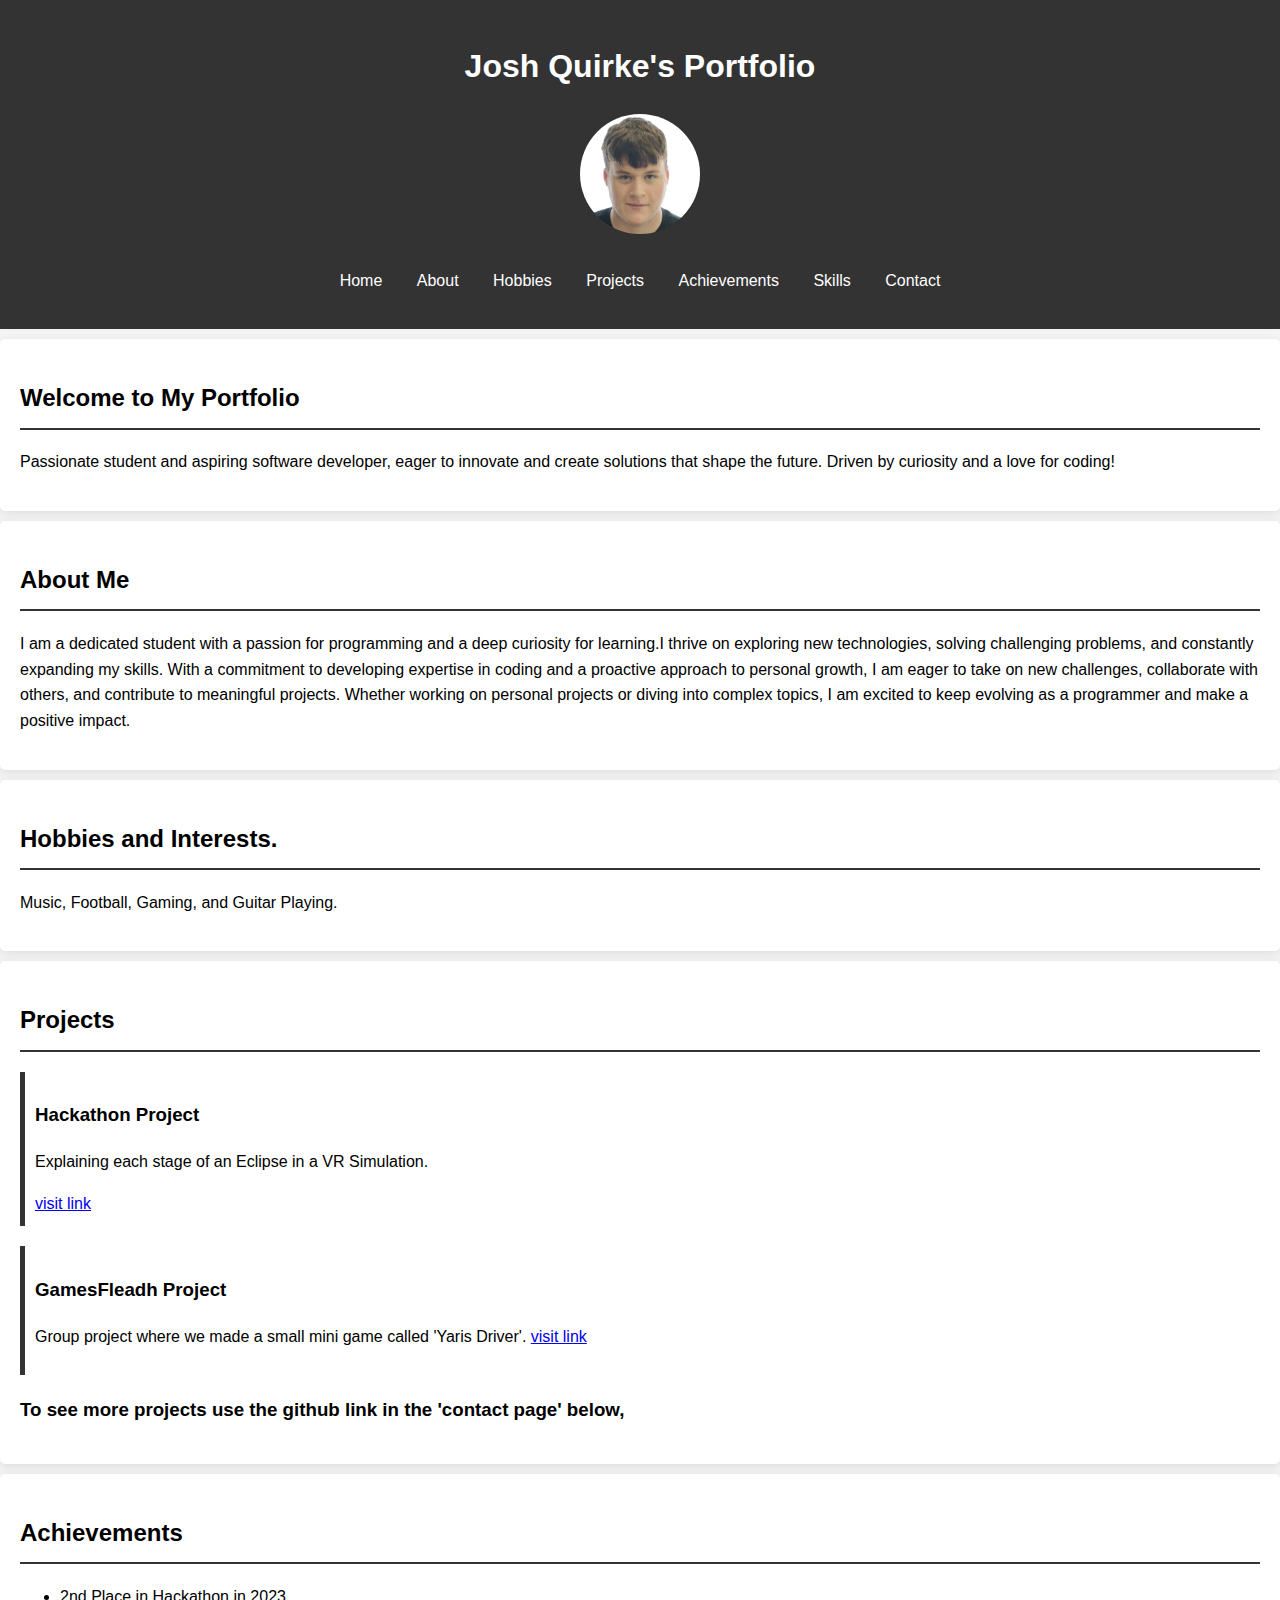
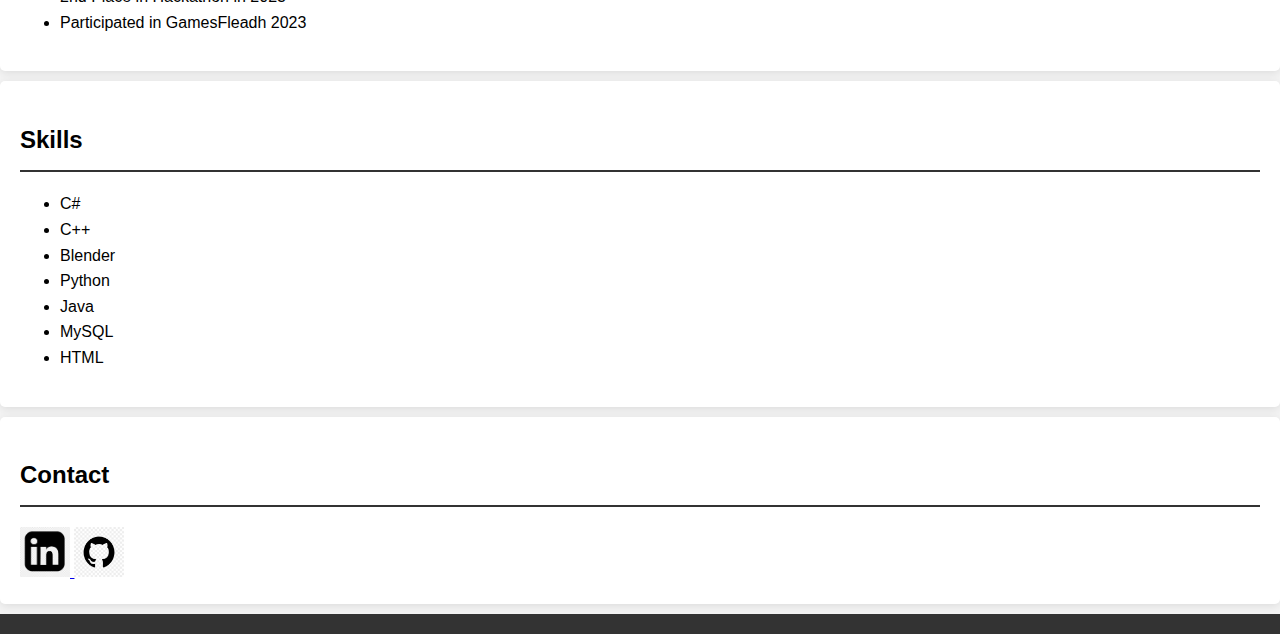
<file: index.html>
<!DOCTYPE html>
<html lang="en">
<head>
    <meta charset="UTF-8">
    <meta name="viewport" content="width=device-width, initial-scale=1.0">
    <link rel="stylesheet" href="body {.css">
    <title>Your Portfolio</title>
</head>
<body>
    <header>
        <h1>Josh Quirke's Portfolio</h1>
        <img src="./Images/Josh-Quirke.jpg.jpg" alt="Your Name" class="profile-image">
        <nav>
            <ul>
                <li><a href="#home">Home</a></li>
                <li><a href="#about">About</a></li>
                <li><a href="#Hobbies">Hobbies</a></li>
                <li><a href="#projects">Projects</a></li>
                <li><a href="#achievements">Achievements</a></li>
                <li><a href="#skills">Skills</a></li>
                <li><a href="#contact">Contact</a></li>
            </ul>
        </nav>
    </header>
   
 
    <section id="home">
        <h2>Welcome to My Portfolio</h2>
        <p>Passionate student and aspiring software developer, eager to innovate and create solutions that shape the future. Driven by curiosity and a love for coding!</p>
    </section>

    <section id="about">
        <h2>About Me</h2>
        <p>
        I am a dedicated student with a passion for programming and a deep curiosity for learning.I thrive on 
        exploring new technologies, solving challenging problems, and constantly expanding my skills.
        With a commitment to developing expertise in coding and a proactive approach to personal growth,
        I am eager to take on new challenges, collaborate with others, and contribute to meaningful projects.
        Whether working on personal projects or diving into complex topics, I am excited to keep evolving as a programmer and make a positive impact. 
        
        </p>
    </section>

    <section id="Hobbies">
        <h2>Hobbies and Interests.</h2>
        <p>
           Music,
           Football,
           Gaming,
           and Guitar Playing.
        
        </p>
    </section>

    <section id="projects">
        <h2>Projects</h2>
        <div class="project">
            <h3>Hackathon Project</h3>
            <p>Explaining each stage of an Eclipse in a VR Simulation.</p>
            <a href ="https://github.com/piotrWarkocki2003/SpaceAppsNominees"target="_blank"> visit link </a>
        </div>

        <div class="project">
            <h3>GamesFleadh Project</h3>
            <p> Group project where we made a small mini game called 'Yaris Driver'. 
            <a href ="https://github.com/JPQuirke/GamesFleadhGroupB" target="_blank"> visit link</a>
           
        </div>

        <div class="projects">
            <h3>To see more projects use the github link in the 'contact page' below, </h3>
        
           
        </div>
       
        <!-- Repeat for more projects -->
    </section>

    
    <section id="achievements"> 

        <h2>Achievements</h2> 
    
        <ul> 
    
        <li>2nd Place in Hackathon in 2023</li> 
    
        <li>Participated in GamesFleadh 2023</li> 

        
    
        <!-- Add more achievements as needed --> 
    
        </ul> 
    
    </section> 
    

        <section id="skills">
            <h2>Skills</h2>
            <ul>
                <li>C#</li>
                <li>C++</li>
                <li>Blender</li>
                <li>Python</li>
                <li>Java</li>
                <li>MySQL</li>
                <li>HTML</li>

                <!-- Add more skills -->
            </ul>
        </section>  
        <section id="contact">
            <h2>Contact</h2>
            
            <div>
                <!-- LinkedIn link with image -->
                <a href="https://www.linkedin.com/in/josh-quirke-22068028b/" target="_blank">
                <img src= "./Images/linkedin.jpg"alt="Connect on LinkedIn" style="width:50px; height:50px;">
                </a>
            
            

                <a href="https://github.com/JPQuirke/Personal-Information" target="_blank">
                    <img src="./Images/git.jpg"alt= "Connect on Github" style="width:50px; height:50px;">
                </a>
            </div>
            
        </section>

        <footer>
        </footer>
    
</body>
</file>
<file: body {.css>
body {
    font-family: 'Arial', sans-serif;
    line-height: 1.6;
    margin: 0;
    padding: 0;
    background: #f4f4f4;
}

header {
    background: #333;
    color: #fff;
    padding: 20px 0;
    text-align: center;
    
 
}


.profile-image {
    width: 120px; /* Adjust the size as needed */
    height: 120px; /* Keep aspect ratio if needed */
    border-radius: 50%; /* Makes it a circular image */
    margin-bottom: 10px; /* Spacing below the image */
}

nav ul {
    list-style: none;
    padding: 0;
}

nav ul li {
    display: inline;
    margin: 0 15px;
}

nav ul li a {
    color: #fff;
    text-decoration: none;
}

section {
    padding: 20px;
    margin: 10px 0;
    background: white;
    border-radius: 5px;
    box-shadow: 0 2px 10px rgba(0, 0, 0, 0.1);
}

h2 {
    border-bottom: 2px solid #333;
    padding-bottom: 10px;
}

.project {
    margin-bottom: 20px;
    padding: 10px;
    border-left: 5px solid #333;
}

footer {
    text-align: center;
    padding: 10px 0;
    background: #333;
    color: #fff;
}
</file>
